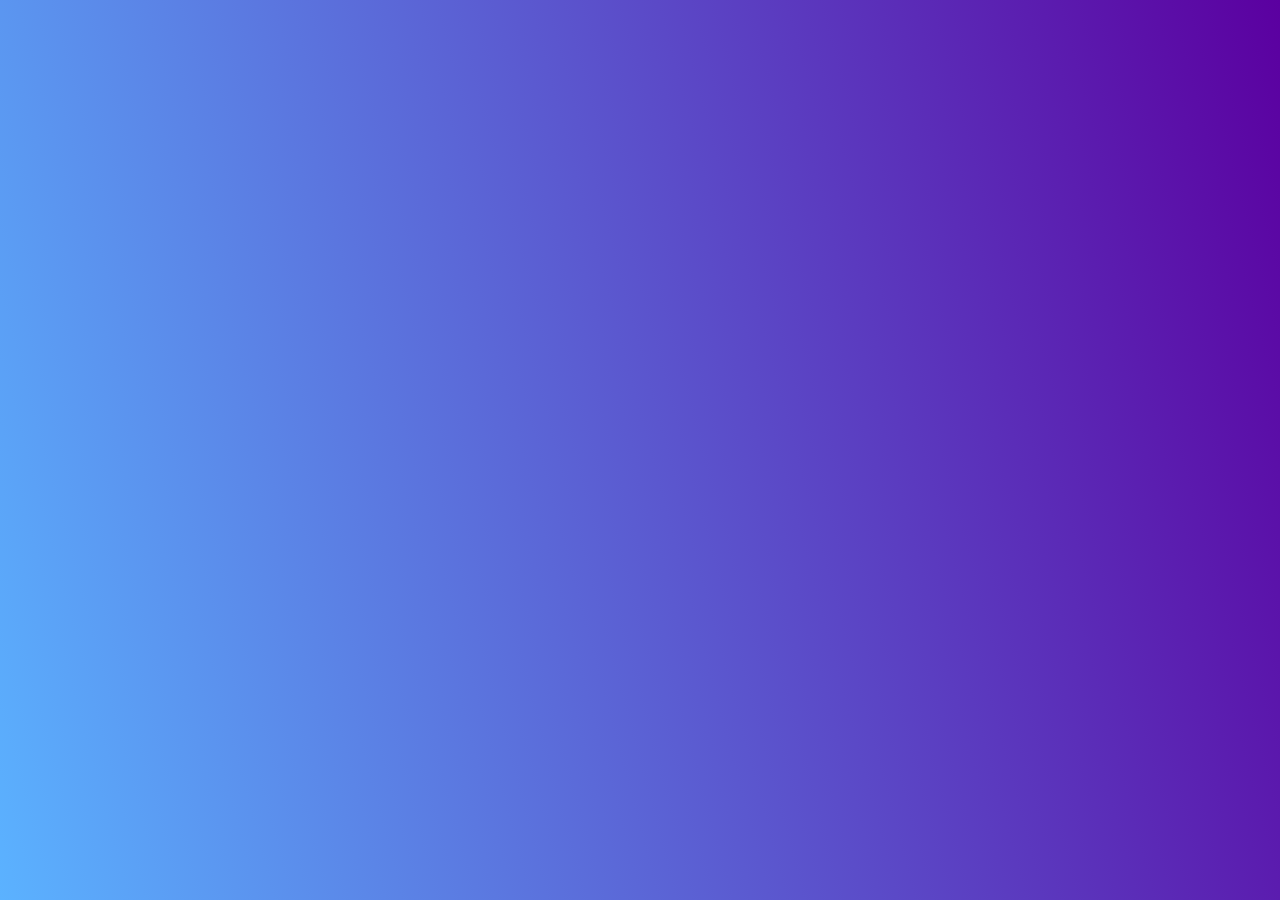
<file: models/Buffer/index.html>
<!DOCTYPE html>
<html lang="en">
    <head>
        <meta charset="UTF-8" />
        <meta http-equiv="X-UA-Compatible" content="IE=edge" />
        <meta name="viewport" content="width=device-width, initial-scale=1.0" />
        <link rel="stylesheet" href="./style.css" />
        <title>Buffer-Varying Triangle</title>
    </head>
    <body>
        <div>
            <div class="container">
                <canvas id="canvas"></canvas>
            </div>
            <div id="ui">
                <div id="x" class="setting"></div>
                <div id="y" class="setting"></div>
                <div id="angle" class="setting"></div>
                <div id="scale-x" class="setting"></div>
                <div id="scale-y" class="setting"></div>
            </div>
        </div>
        <!-- vertex shader -->
        <script id="vertex-shader" type="x-shader/x-vertex">
            attribute vec2 a_position;
            attribute vec4 a_color;

            uniform mat3 u_matrix;

            varying vec4 v_color;

            void main() {
              // Multiply the position by the matrix.
              gl_Position = vec4((u_matrix * vec3(a_position, 1)).xy, 0, 1);

              // Copy the color from the attribute to the varying.
              v_color = a_color;
            }
        </script>
        <!-- fragment shader -->
        <script id="fragment-shader" type="x-shader/x-fragment">
            precision mediump float;

            varying vec4 v_color;

            void main() {
              gl_FragColor = v_color;
            }
        </script>
        <script src="https://webglfundamentals.org/webgl/resources/webgl-utils.js"></script>
        <script src="https://webglfundamentals.org/webgl/resources/webgl-lessons-ui.js"></script>
        <script src="https://webglfundamentals.org/webgl/resources/m3.js"></script>
        <script src="./bufferTriangle.js"></script>
    </body>
</html>
</file>
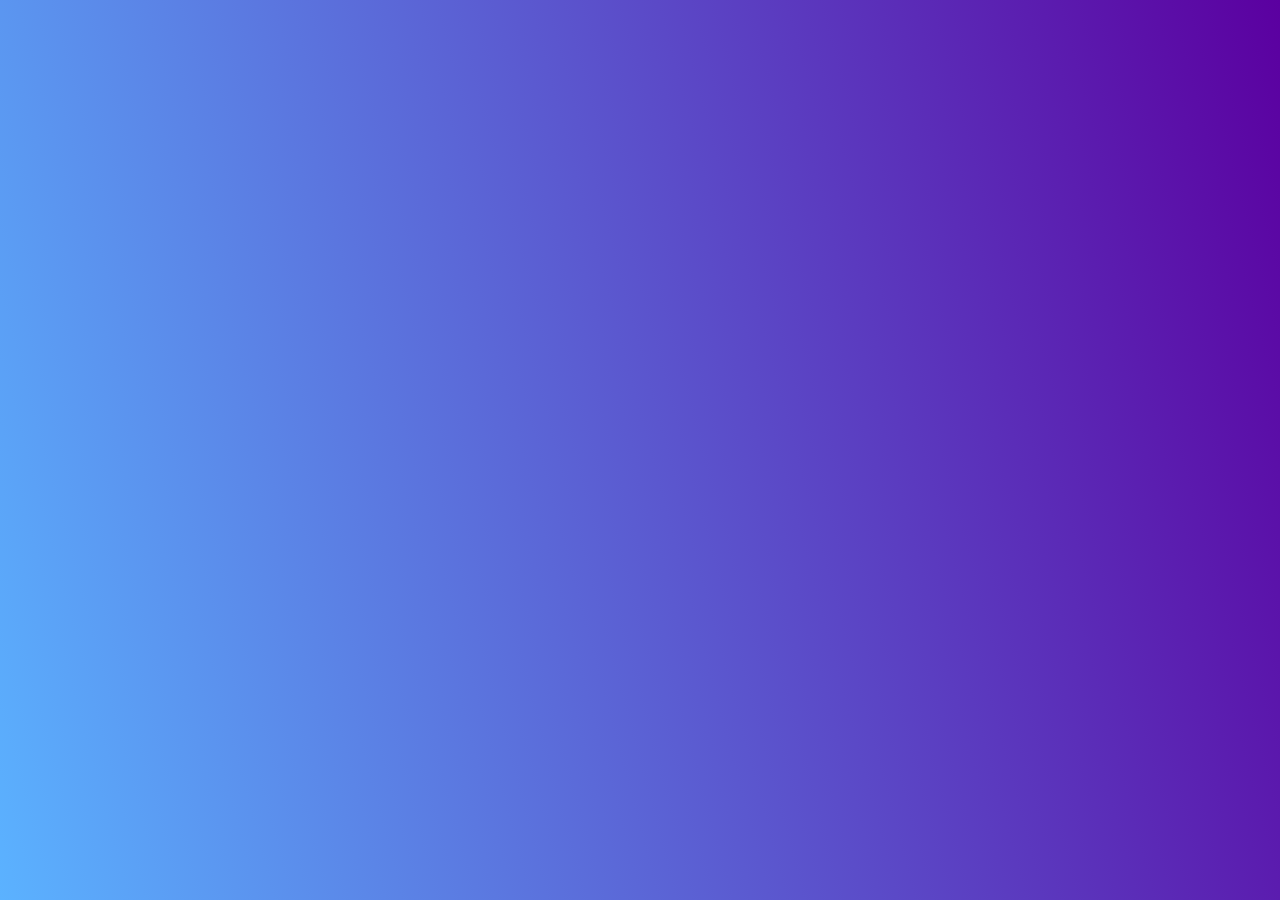
<file: models/Textures/index.html>
<!DOCTYPE html>
<html lang="en">
    <head>
        <meta charset="UTF-8" />
        <meta http-equiv="X-UA-Compatible" content="IE=edge" />
        <meta name="viewport" content="width=device-width, initial-scale=1.0" />
        <link rel="stylesheet" href="./style.css" />
        <title>Texture - Image Processing</title>
    </head>
    <body>
        <div class="container">
            <canvas id="canvas"></canvas>
        </div>
        <div id="ui-container">
            <div id="ui"></div>
        </div>

        <!-- vertex shader -->
        <script id="vertex-shader" type="x-shader/x-vertex">
            attribute vec2 a_position;
            attribute vec2 a_texCoord;

            uniform vec2 u_resolution;

            varying vec2 v_texCoord;

            void main() {
               // convert the rectangle from pixels to 0.0 to 1.0
               vec2 zeroToOne = a_position / u_resolution;

               // convert from 0->1 to 0->2
               vec2 zeroToTwo = zeroToOne * 2.0;

               // convert from 0->2 to -1->+1 (clipspace)
               vec2 clipSpace = zeroToTwo - 1.0;

               gl_Position = vec4(clipSpace * vec2(1, -1), 0, 1);

               // pass the texCoord to the fragment shader
               // The GPU will interpolate this value between points.
               v_texCoord = a_texCoord;
            }
        </script>
        <!-- fragment shader -->
        <script id="fragment-shader" type="x-shader/x-fragment">
            precision mediump float;

            // our texture
            uniform sampler2D u_image;
            uniform vec2 u_textureSize;
            uniform float u_kernel[9];
            uniform float u_kernelWeight;

            // the texCoords passed in from the vertex shader.
            varying vec2 v_texCoord;

            void main() {
               vec2 onePixel = vec2(1.0, 1.0) / u_textureSize;
               vec4 colorSum =
                   texture2D(u_image, v_texCoord + onePixel * vec2(-1, -1)) * u_kernel[0] +
                   texture2D(u_image, v_texCoord + onePixel * vec2( 0, -1)) * u_kernel[1] +
                   texture2D(u_image, v_texCoord + onePixel * vec2( 1, -1)) * u_kernel[2] +
                   texture2D(u_image, v_texCoord + onePixel * vec2(-1,  0)) * u_kernel[3] +
                   texture2D(u_image, v_texCoord + onePixel * vec2( 0,  0)) * u_kernel[4] +
                   texture2D(u_image, v_texCoord + onePixel * vec2( 1,  0)) * u_kernel[5] +
                   texture2D(u_image, v_texCoord + onePixel * vec2(-1,  1)) * u_kernel[6] +
                   texture2D(u_image, v_texCoord + onePixel * vec2( 0,  1)) * u_kernel[7] +
                   texture2D(u_image, v_texCoord + onePixel * vec2( 1,  1)) * u_kernel[8] ;

               gl_FragColor = vec4((colorSum / u_kernelWeight).rgb, 1);
            }
        </script>
        <script src="https://webglfundamentals.org/webgl/resources/webgl-utils.js"></script>
        <script src="./texture.js"></script>
    </body>
</html>
</file>
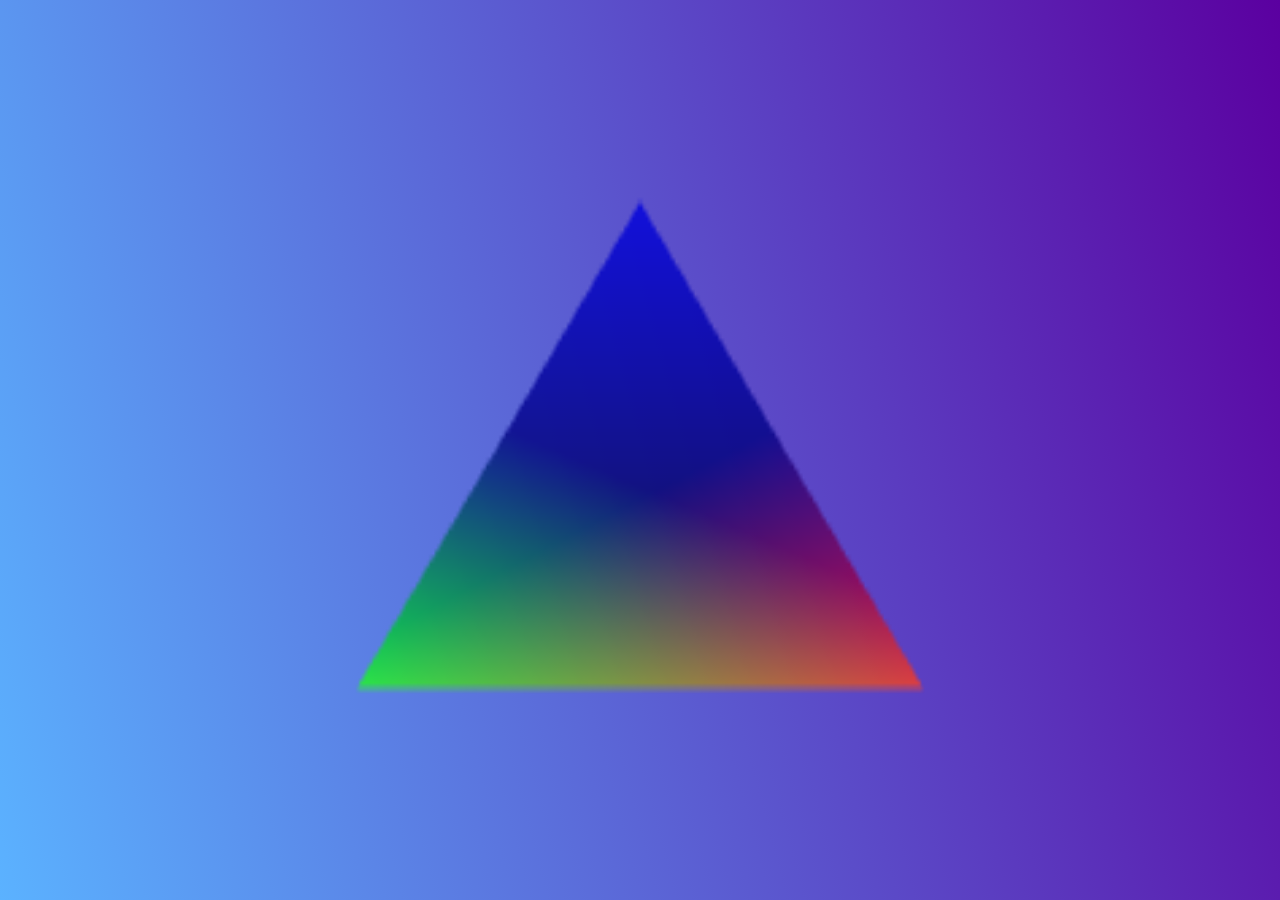
<file: models/Triangle/index.html>
<!DOCTYPE html>
<html lang="en">
    <head>
        <meta charset="UTF-8" />
        <meta http-equiv="X-UA-Compatible" content="IE=edge" />
        <meta name="viewport" content="width=device-width, initial-scale=1.0" />
        <link rel="stylesheet" href="./style.css" />
        <title>Colorful Triangle</title>
    </head>
    <body onload="initCanvas();">
        <div class="container">
            <canvas id="canvas-triangle"></canvas>
        </div>
        <script src="./triangle.js"></script>
    </body>
</html>
</file>
<file: models/Buffer/style.css>
* {
    margin: 0;
    padding: 0;
    box-sizing: border-box;
}

body {
    height: 100vh;
    font-size: 20px;
    font-weight: bold;
    font-family: "Lora", serif;
    color: rgb(93, 255, 201);
    background-image: linear-gradient(75deg, #5bb2ff, #5b00a0);
    column-gap: 10vh;
    margin: 0;
    display: flex;
    flex-direction: column;
    align-items: center;
}

#ui {
    display: flex;
    flex-direction: row;
    row-gap: 10vh;
}

.setting {
    margin-left: 10vh;
}

canvas {
    margin-top: 10vh;
    width: 100%;
    height: 50vh;
    display: block;
}
</file>
<file: models/Textures/style.css>
* {
    margin: 0;
    padding: 0;
    box-sizing: border-box;
}

body {
    height: 100vh;
    font-size: 20px;
    font-weight: bold;
    font-family: "Lora", serif;
    color: rgb(93, 255, 201);
    background-image: linear-gradient(75deg, #5bb2ff, #5b00a0);
    column-gap: 10vh;
    margin: 0;
    display: flex;
    flex-direction: column;
    align-items: center;
}

#ui {
    display: flex;
    flex-direction: row;
    row-gap: 10vh;
    margin-top: 10vh;
}

canvas {
    margin-top: 10vh;
    width: 100%;
    height: 50vh;
    display: block;
}
</file>
<file: models/Triangle/style.css>
* {
    margin: 0;
    padding: 0;
    box-sizing: border-box;
}

body {
    height: 100vh;
    font-size: 5vh;
    font-weight: bold;
    font-family: "Lora", serif;
    color: rgb(93, 255, 201);
    background-image: linear-gradient(75deg, #5bb2ff, #5b00a0);
    column-gap: 10vh;
}

div {
    position: relative;
    text-align: center;
    justify-items: center;
}

canvas {
    width: 90vh;
    height: 90vh;
}
</file>
